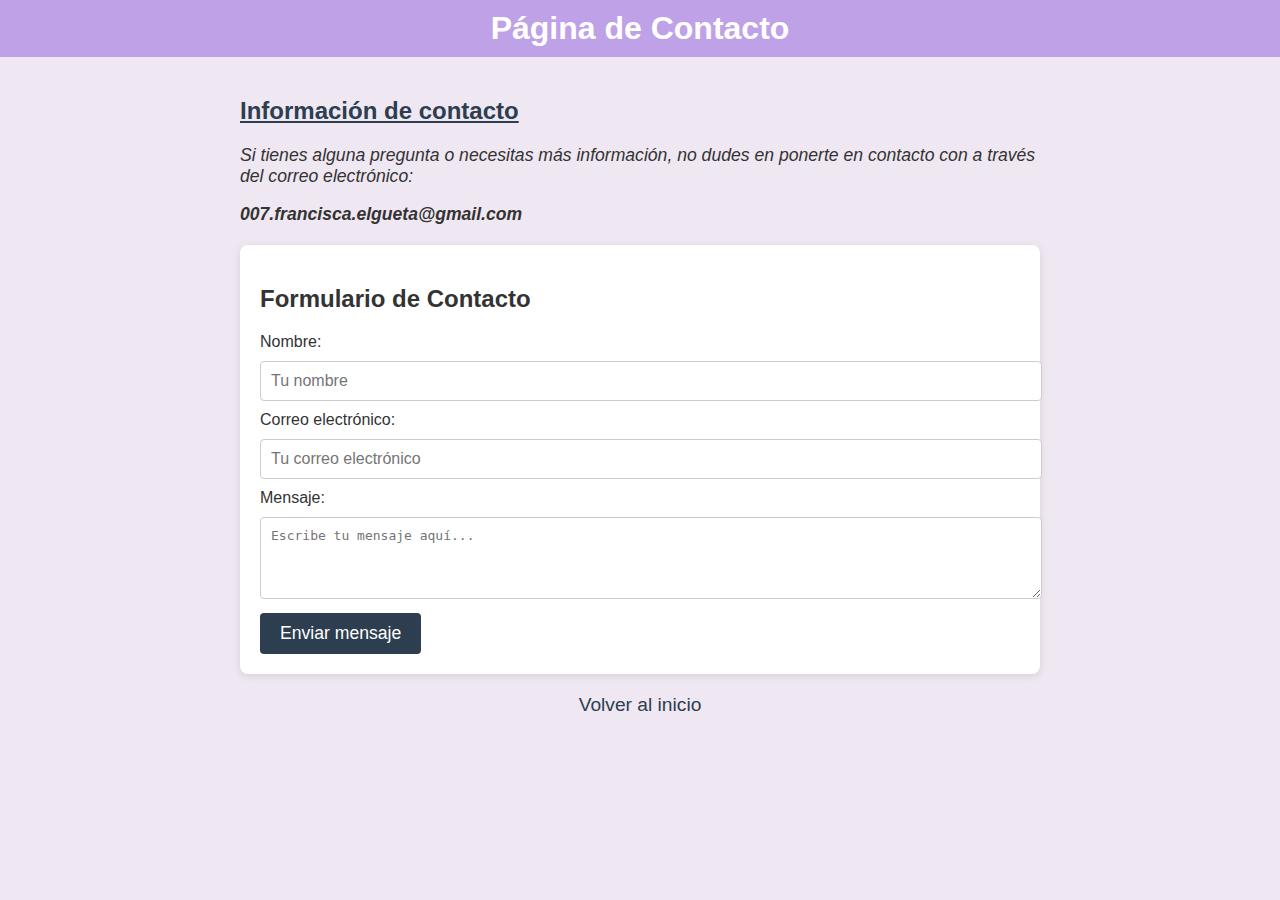
<file: app/templates/contacto.html>
<!DOCTYPE html>
<html lang="es">
<head>
    <meta charset="UTF-8">
    <meta name="viewport" content="width=device-width, initial-scale=1.0">
    <title>Página de Contacto</title>
    <style>
        body {
            font-family: Arial, sans-serif;
            background-color: #efe7f1;
            color: #333;
            margin: 0;
            padding: 0;
        }
        header {
            background-color: #bfa1e7;
            color: white;
            padding: 10px 0;
            text-align: center;
        }
        header h1 {
            margin: 0;
        }
        .container {
            max-width: 800px;
            margin: 0 auto;
            padding: 20px;
        }
        .contact-info {
            margin-bottom: 20px;
        }
        .contact-info h2 {
            color: #2c3e50;
            font-size: 1.5em;
            text-decoration: underline;
        }
        .contact-info p {
            font-style: italic;
            font-size: 1.1em;
        }
        .contact-form {
            background-color: white;
            padding: 20px;
            border-radius: 8px;
            box-shadow: 0 2px 8px rgba(0, 0, 0, 0.1);
        }
        .contact-form input, .contact-form textarea {
            width: 100%;
            padding: 10px;
            margin: 10px 0;
            border: 1px solid #ccc;
            border-radius: 4px;
            font-size: 1em;
        }
        .contact-form button {
            background-color: #2c3e50;
            color: white;
            border: none;
            padding: 10px 20px;
            font-size: 1.1em;
            cursor: pointer;
            border-radius: 4px;
        }
        .contact-form button:hover {
            background-color: #34495e;
        }
        .back-link {
            display: block;
            margin-top: 20px;
            text-align: center;
            font-size: 1.2em;
        }
        .back-link a {
            color: #2c3e50;
            text-decoration: none;
        }
        .back-link a:hover {
            text-decoration: underline;
        }
        img {
            max-width: 100%;
            margin-top: 20px;
            border-radius: 8px;
        }
    </style>
</head>
<body>

<header>
    <h1>Página de Contacto</h1>
</header>

<div class="container">
    <div class="contact-info">
        <h2>Información de contacto</h2>
        <p>Si tienes alguna pregunta o necesitas más información, no dudes en ponerte en contacto con a través del correo electrónico:</p>
        <p><strong>007.francisca.elgueta@gmail.com</strong></p>
    </div>

    <div class="contact-form">
        <h2>Formulario de Contacto</h2>
        <form action="#" method="POST">
            <label for="name">Nombre:</label>
            <input type="text" id="name" name="name" placeholder="Tu nombre" required>
            
            <label for="email">Correo electrónico:</label>
            <input type="email" id="email" name="email" placeholder="Tu correo electrónico" required>
            
            <label for="message">Mensaje:</label>
            <textarea id="message" name="message" rows="4" placeholder="Escribe tu mensaje aquí..." required></textarea>
            
            <button type="submit">Enviar mensaje</button>
        </form>
    </div>

    <div class="back-link">
        <p><a href="index.html">Volver al inicio</a></p>
    </div>


</div>

</body>
</html>
</file>
